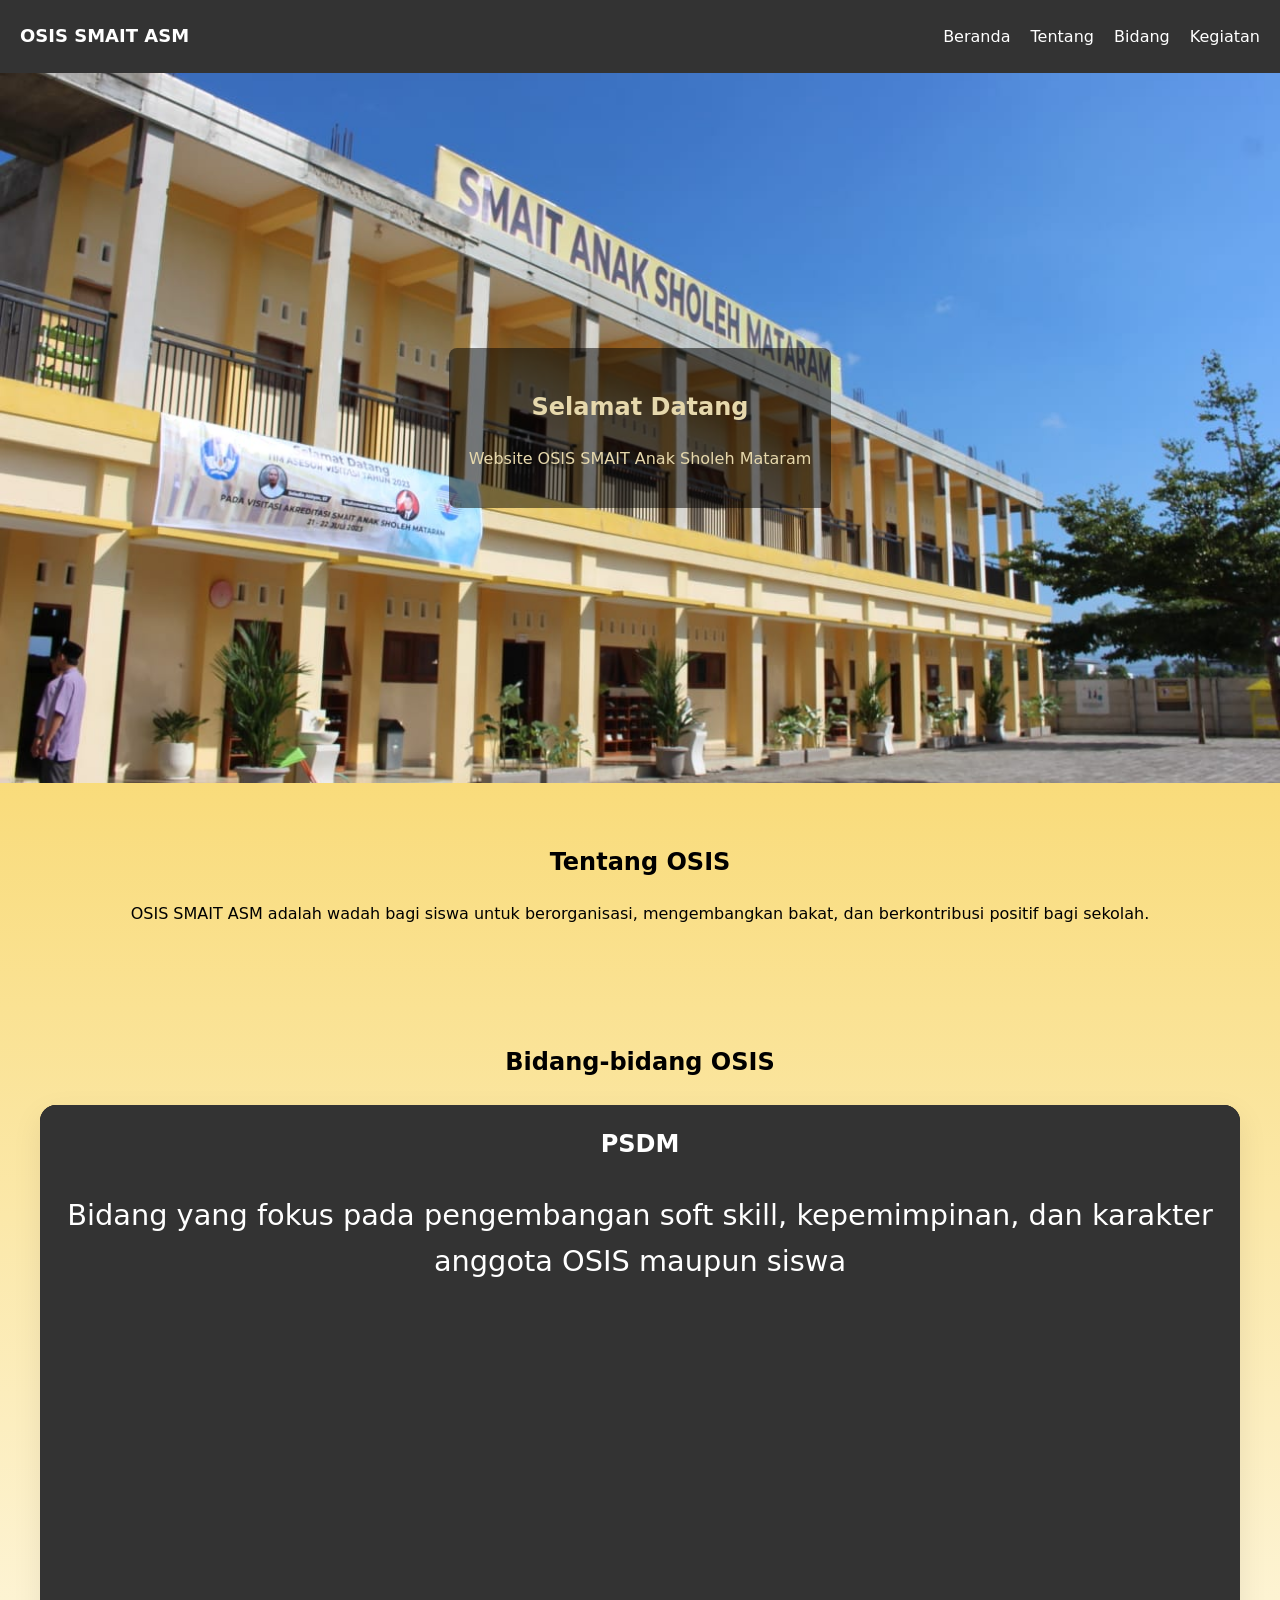
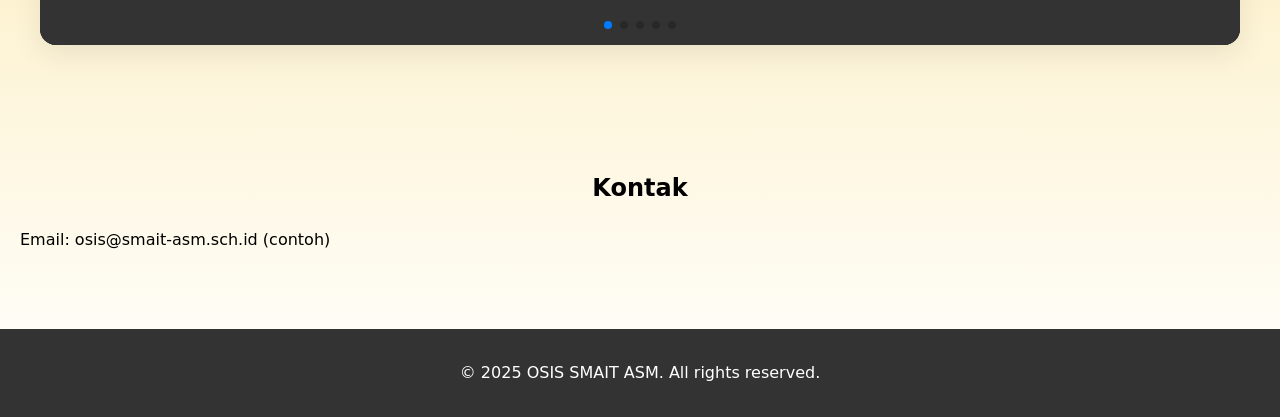
<file: index.html>
<!DOCTYPE html>
<html lang="id">
<head>
  <meta charset="UTF-8">
  <meta name="viewport" content="width=device-width, initial-scale=1.0">
  <title>OSIS SMAIT Anak Sholeh Mataram</title>
  <link rel="stylesheet" href="styles.css">
  <!-- Swiper CSS (CDN) -->
  <link rel="stylesheet" href="https://cdn.jsdelivr.net/npm/swiper@11/swiper-bundle.min.css"/>
</head>
<body>
  <!-- Navbar -->
  <header>
    <h1>OSIS SMAIT ASM</h1>
    <nav>
      <a href="#beranda">Beranda</a>
      <a href="#tentang">Tentang</a>
      <a href="#bidang">Bidang</a>
      <a href="kegiatan.html">Kegiatan</a>
    </nav>
  </header>

  <!-- Hero Section -->
  <section id="beranda" class="hero">
    <div class="hero-text">
      <h2>Selamat Datang</h2>
      <p>Website OSIS SMAIT Anak Sholeh Mataram</p>
    </div>
  </section>

  <!-- Tentang -->
  <section id="tentang">
    <h2>Tentang OSIS</h2>
    <p style="text-align: center ;">
      OSIS SMAIT ASM adalah wadah bagi siswa untuk berorganisasi, mengembangkan bakat, 
      dan berkontribusi positif bagi sekolah.
    </p>
  </section>

  <!-- Bidang -->
  <section id="bidang">
    <h2>Bidang-bidang OSIS</h2>
  <!-- Slider 1 -->
  <div class="swiper js-swiper" data-effect="slide">
    <div class="swiper-wrapper">

      <div class="swiper-slide"><h2>PSDM</h2>
        <p class="textsize">Bidang yang fokus pada pengembangan soft skill, kepemimpinan, dan karakter anggota OSIS maupun siswa</p>
      </div>


      <div class="swiper-slide"><h2>Humas</h2>
        <p class="textsize">Bidang yang mengelola publikasi, dokumentasi, serta penyebaran informasi kegiatan OSIS</p>
      </div>


      <div class="swiper-slide"><h2>Media Informasi</h2>
        <p class="textsize">Bidang yang mengelola publikasi, dokumentasi, serta penyebaran informasi kegiatan OSIS</p>
      </div>


      <div class="swiper-slide"><h2>Dana Usaha</h2>
        <p class="textsize">Bidang yang mengatur sumber dana OSIS melalui usaha kreatif dan pengelolaan anggaran kegiatan</p>
      </div>


      <div class="swiper-slide"><h2>Kerohanian</h2>
        <p class="textsize">Bidang yang bertanggung jawab pada pembinaan spiritual dan keagamaan siswa</p>
      </div>


    </div>
    <div class="swiper-pagination"></div>
  </div>

  </section>

  <!-- Kontak -->
  <section id="kontak">
    <h2>Kontak</h2>
    <p>Email: osis@smait-asm.sch.id (contoh)</p>
  </section>

  <!-- Footer -->
  <footer>
    <p>&copy; 2025 OSIS SMAIT ASM. All rights reserved.</p>
  </footer>

  <!-- Swiper JS (CDN) -->
  <script src="https://cdn.jsdelivr.net/npm/swiper@11/swiper-bundle.min.js"></script>

  <!-- Your JS -->
  <script src="script.js"></script>

</body>
</html>
</file>
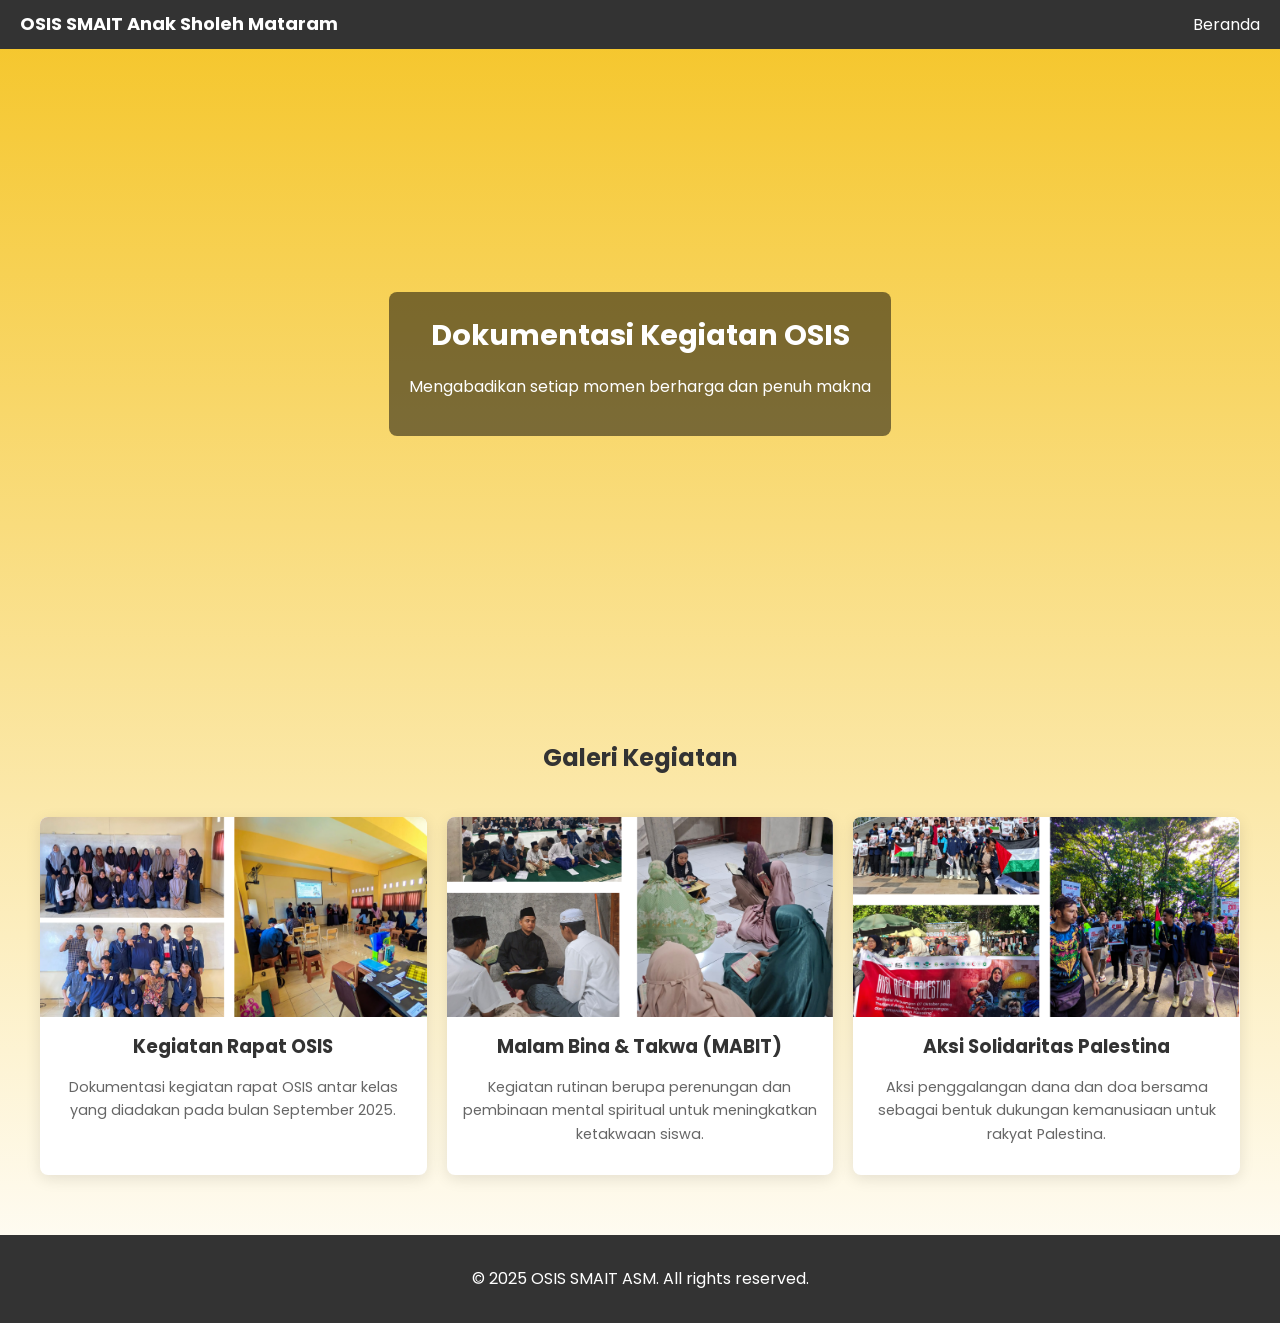
<file: kegiatan.html>
<!DOCTYPE html>
<html lang="id">
<head>
    <meta charset="UTF-8">
    <meta name="viewport" content="width=device-width, initial-scale=1.0">
    <title>Dokumentasi OSIS SMAIT Anak Sholeh Mataram</title>
    <link href="https://fonts.googleapis.com/css2?family=Poppins:wght@400;500;600;700&display=swap" rel="stylesheet">
    <style>
        /* Global */
        body {
            margin: 0;
            line-height: 1.6;
            /* **FIX 3: Optimized font-family.** Removed redundant system fonts since Poppins is loaded. */
            font-family: 'Poppins', sans-serif;
            background: linear-gradient(180deg, #f5c527, white);
            color: #333;
        }

        /* Navbar */
        header {
            position: sticky;
            top: 0;
            background: #333;
            color: #fff;
            padding: 10px 20px;
            display: flex;
            justify-content: space-between;
            align-items: center;
            z-index: 1000;
        }

        header h1 {
            font-size: 18px;
            margin: 0;
        }

        nav a {
            color: #fff;
            margin-left: 15px;
            text-decoration: none;
            transition: color 0.3s;
        }

        nav a:hover {
            color: #ffcc00;
        }

        /* Hero Section */
        .hero {
            background: url("https://images.unsplash.com/photo-1627581132953-e9842c0c7017?q=80&w=1770&auto=format&fit=crop") no-repeat center center/cover;
            height: 70vh;
            display: flex;
            justify-content: center;
            align-items: center;
            color: #fff;
            text-align: center;
        }

        .hero-text {
            background: rgba(0, 0, 0, 0.5);
            padding: 20px;
            border-radius: 8px;
        }

        .hero-text h2 {
            margin: 0;
            font-size: clamp(1.8rem, 2vw, 5rem);
        }

        /* Gallery Section */
        .gallery-section {
            padding: 40px 20px;
        }

        .gallery-section h2 {
            text-align: center;
            margin-bottom: 40px;
            color: #333;
        }

        .gallery-grid {
            display: grid;
            grid-template-columns: repeat(auto-fit, minmax(300px, 1fr));
            gap: 20px;
            max-width: 1200px;
            margin: auto;
        }

        .gallery-item {
            background: #fff;
            border-radius: 8px;
            overflow: hidden;
            box-shadow: 0 4px 15px rgba(0, 0, 0, 0.1);
            text-align: center;
        }

        .gallery-item img {
            width: 100%;
            height: 200px;
            object-fit: cover;
            display: block;
        }

        .gallery-item-content {
            padding: 15px;
        }

        .gallery-item h3 {
            margin: 0 0 10px 0;
            color: #333;
        }

        .gallery-item p {
            font-size: 0.9em;
            color: #666;
        }
        
        /* Footer */
        footer {
            text-align: center;
            background: #333;
            color: white;
            padding: 15px;
            margin-top: 20px;
        }
    </style>
</head>
<body>

    <header>
        <h1>OSIS SMAIT Anak Sholeh Mataram</h1>
        <nav>
            <a href="index.html">Beranda</a>
        </nav>
    </header>

    <div class="hero" id="hero">
        <div class="hero-text">
            <h2>Dokumentasi Kegiatan OSIS</h2>
            <p>Mengabadikan setiap momen berharga dan penuh makna</p>
        </div>
    </div>

    <main>
        <section class="gallery-section" id="galeri">
            <h2>Galeri Kegiatan</h2>
            <div class="gallery-grid">
                <div class="gallery-item">
                    <img src="kegiatanrapat.png" alt="Kegiatan 1: Kegiatan Rapat OSIS">
                    <div class="gallery-item-content">
                        <h3>Kegiatan Rapat OSIS</h3>
                        <p>Dokumentasi kegiatan rapat OSIS antar kelas yang diadakan pada bulan September 2025.</p>
                    </div>
                </div>

                <div class="gallery-item">
                    <img src="keigatanmabit.png" alt="Kegiatan 2: Kegiatan malam bina dan takwa">
                    <div class="gallery-item-content">
                        <h3>Malam Bina & Takwa (MABIT)</h3>
                        <p>Kegiatan rutinan berupa perenungan dan pembinaan mental spiritual untuk meningkatkan ketakwaan siswa.</p>
                    </div>
                </div>

                <div class="gallery-item">
                    <img src="keigatanpalestina.png" alt="Kegiatan 3: Kegiatan mendukung palestina">
                    <div class="gallery-item-content">
                        <h3>Aksi Solidaritas Palestina</h3>
                        <p>Aksi penggalangan dana dan doa bersama sebagai bentuk dukungan kemanusiaan untuk rakyat Palestina.</p>
                    </div>
                </div>
            </div>
        </section>
        
        <section id="tentang"></section> 
    </main>

    <footer>
        <p>&copy; 2025 OSIS SMAIT ASM. All rights reserved.</p>
    </footer>

</body>

</html>
</file>
<file: styles.css>
body {
    font-family: Arial, sans-serif;
    margin: 0;
    line-height: 1.6;
  }
  
  /* Navbar */
  header {
    position: sticky;
    background: #333;
    color: #fff;
    padding: 10px 20px;
    display: flex;
    justify-content: space-between;
    align-items: center;
  }
  
  header h1 {
    font-size: 18px;
  }
  
  nav a {
    color: #fff;
    margin-left: 15px;
    text-decoration: none;
  }
  
  nav a:hover {
    color: #ffcc00;
  }
  
  /* Hero */
  .hero {
    background: url("smait.jpg") no-repeat center center/cover;
    height: 70vh;
    display: flex;
    justify-content: center;
    align-items: center;
    color: #e6d8ac;
    text-align: center;
  }
  
  .hero-text {
    background: rgba(0,0,0,0.5);
    padding: 20px;
    border-radius: 8px;
  }
  
  /* Section */
  section {
    padding: 40px 20px;
  }
  
  section h2 {
    text-align: center;
    margin-bottom: 20px;
  }
  
  ul {
    max-width: 600px;
    margin: 0 auto;
    padding: 0;
    list-style: none;
  }
  
  ul li {
    background: #f4f4f4;
    margin: 5px 0;
    padding: 10px;
    border-radius: 5px;
  }
  
  /* Footer */
  footer {
    text-align: center;
    background: #333;
    color: white;
    padding: 15px;
    margin-top: 20px;
  }
  
/* Global */
body{
    margin:0;
    font-family: 'Poppins', system-ui, -apple-system, Segoe UI, Roboto, Arial, sans-serif;
    background: linear-gradient(180deg,#f5c527,white);
  }
  
  /* Container slider */
  .swiper{
    width:100%;
    height:60vh;               /* ubah sesuai kebutuhan (mis. 100vh / 420px) */
    margin: 24px auto;
    max-width: 1200px;         /* biar rapi di layar lebar */
    border-radius: 16px;
    overflow: hidden;
    box-shadow: 0 10px 30px rgba(0,0,0,.08);
    background:#111;           /* fallback */
  }
  
  /* Slide default (teks) */
  .swiper-slide{
      text-align: center;
    display:flex;
    align-items:center;
    justify-content:center;
    font-weight:500;
    color:#fff;
    background: #333;
  }
  
  /* Contoh slide gambar */
  .swiper-slide.img{
    background:#000;
    padding:0;
  }
  .swiper-slide.img > img{
    width:100%;
    height:100%;
    object-fit:cover;
    display:block;
  }
  
  /* Caption opsional */
  .caption{
    position:absolute;
    left:24px; right:24px; bottom:24px;
    color:#fff; font-weight:600;
    text-shadow: 0 2px 10px rgba(0,0,0,.6);
  }
  
  /* Tombol navigasi */
  .swiper-button-prev,
  .swiper-button-next{
    color:#fff;
    font-size:0px; /* icon unicode di HTML */
    width:auto; height:auto;
    padding:10px 16px;
    border-radius:50%;
    background:rgba(0,0,0,.3);
    transition:.3s;
  }
  .swiper-button-prev:hover,
  .swiper-button-next:hover{ background:rgba(0,0,0,.6); cursor:pointer; }
  
  /* Pagination */
  .swiper-pagination-bullet{
    background:rgba(255,255,255,.7);
    opacity:1;
  }
  .swiper-pagination-bullet-active{
    background:#fff;
  }

.textsize{
    font-size: clamp(1.8rem, 2vw, 5rem) ;
}
  
  /* Responsif kecil */
  @media (max-width: 640px){
    .swiper{ height: 46vh; border-radius: 12px; }
    .swiper-slide{ font-size:22px; }
  }
</file>
